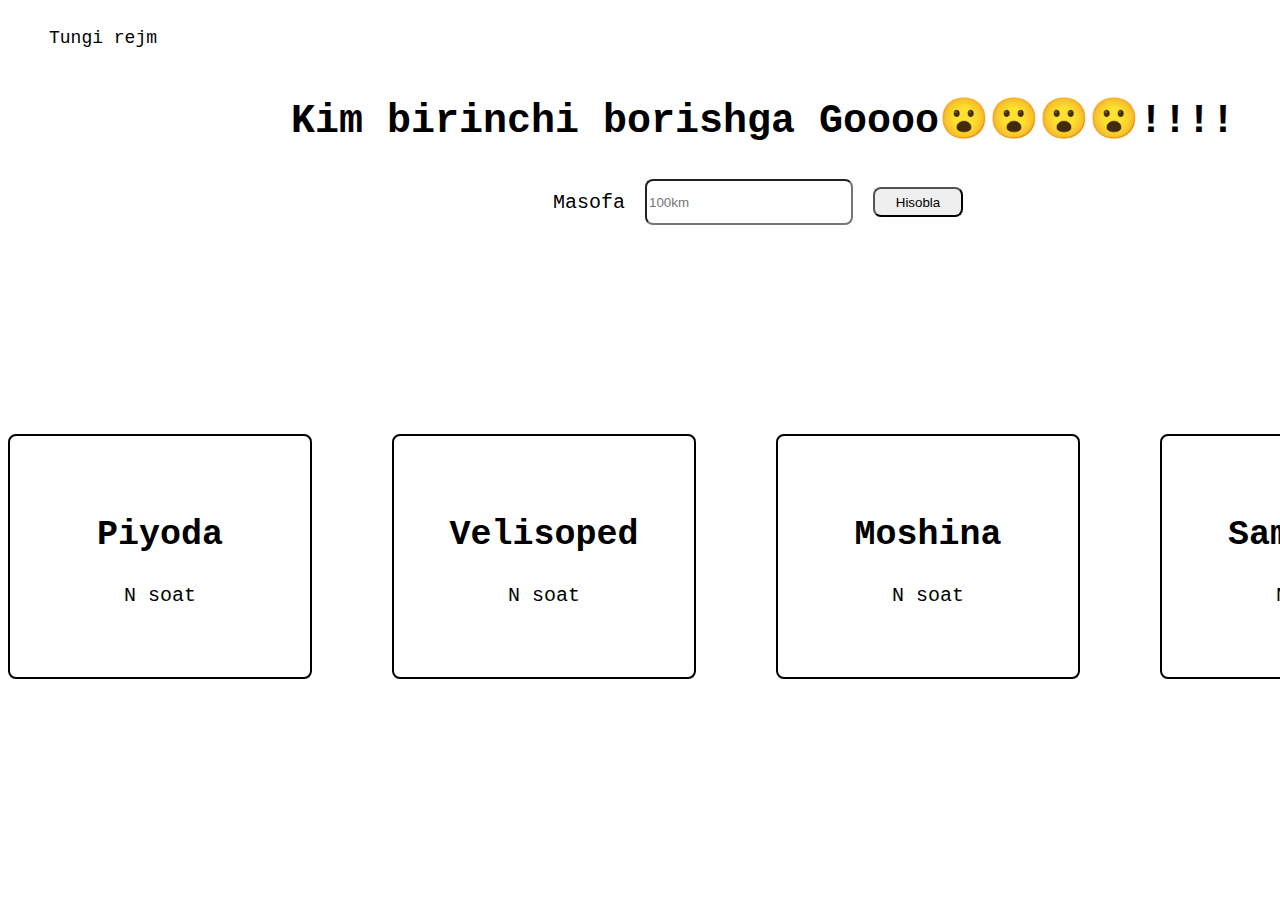
<file: index.html>
<!DOCTYPE html>
<html lang="en">
  <head>
    <meta charset="UTF-8" />
    <meta http-equiv="X-UA-Compatible" content="IE=edge" />
    <meta name="viewport" content="width=device-width, initial-scale=1.0" />
    <title>JAvaScript Masala</title>
    <link rel="stylesheet" href="style.css" />
  </head>
  <body>
    <div class="container">
      <div class="effect">Tungi rejm</div>
      <div class="tun">Kunduzgi rejm</div>
      <div class="wrapper">
        <h1 class="title">Kim birinchi borishga Goooo😮😮😮😮!!!!</h1>

        <div class="box">
          <p class="masofa">Masofa</p>
          <input id="input" type="text" placeholder="100km" />
          <button  class="button" type="submit">Hisobla</button>
        </div>
        <div class="cards">
          <div class="card">
            <h2 class="person">Piyoda</h2>
            <p class="distanse__person">N soat</p>
          </div>
          <div class="card card__3">
            <h2 class="bisicle">Velisoped</h2>
            <p class="distanse__bike">N soat</p>
          </div>
          <div class="card  card__4">
            <h2 class="car">Moshina</h2>
            <p class="distanse__car">N soat</p>
          </div>
          <div class="card card__5">
            <h2 class="plane">Samalyot</h2>
            <p class="distanse__plane">N soat</p>
          </div>
        </div>
      </div>
    </div>

    <script src="main.js"></script>
  </body>
</html>
</file>
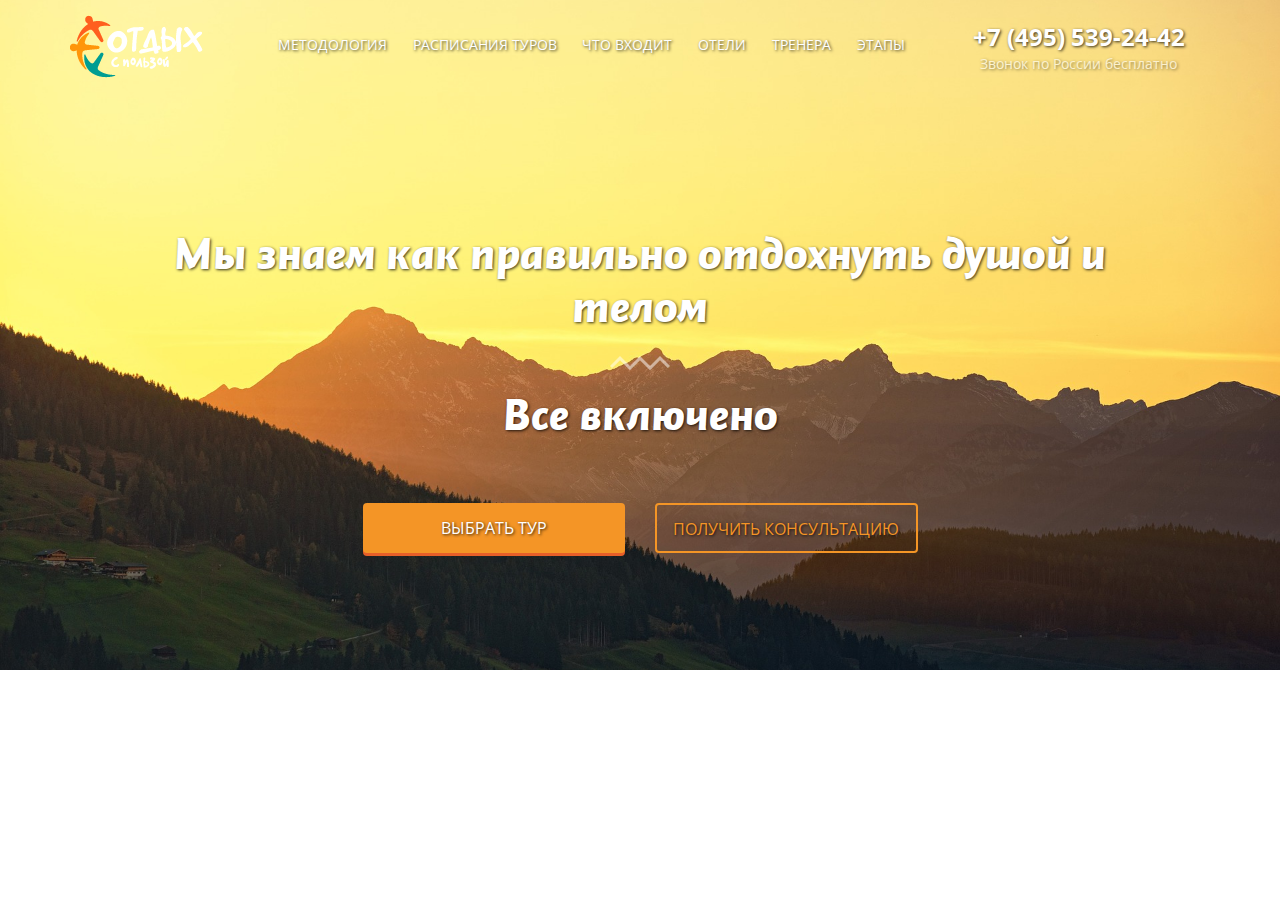
<file: dom-js-tutorial-main/index.html>
<!DOCTYPE html>
<html lang="en">

<head>
    <meta charset="UTF-8">
    <meta charset="utf-8">
    <meta http-equiv="X-UA-Compatible" content="IE=edge">
    <meta name="viewport" content="width=device-width, initial-scale=1">
    <title>Tour</title>

    <link rel="stylesheet" href="css/bootstrap.min.css">
    <link rel="stylesheet" href="css/animate.css">
    <link href="https://fonts.googleapis.com/css?family=Open+Sans:400,700&amp;subset=cyrillic" rel="stylesheet">
    <link rel="stylesheet" href="css/style.css">
</head>

<body>

    <!-- Modals -->
    <div class="modal">
        <button type="button" class="close" data-dismiss="modal" aria-label="Close"><span aria-hidden="true">&times;</span></button>
        <div class="modal_contact">
            <h3>Заполните форму и мы свяжемся с вами</h3>
            <div class="form">
                <form action="#" class="form-inline contactform_select">
                    <div class="input-group">
                        <div class="input-group-addon"><i class="fa fa-user " aria-hidden="true"></i>
                        </div>
                        <input class="contactform_name form-control" type="text" placeholder="Ваше имя" required minlength="2" name="name">
                    </div>
                    <div class="input-group">
                        <div class="input-group-addon contactform_phone"><i class="fa fa-phone" aria-hidden="true"></i></div>
                        <input class="contactform_phone form-control" type="text" placeholder="Телефон" required name="phone">
                    </div>
                    <div class="input-group">
                        <div class="input-group-addon contactform_mail"><i class="fa fa-envelope" aria-hidden="true"></i>
                        </div>
                        <input class="contactform_mail form-control" type="email" placeholder="E-mail" required name="mail">
                    </div>
                    <textarea cols="30" rows="3" placeholder="Сообщение" name="message"></textarea>
                    <div class="police center-block">
                        <div class="center-block text-center">
                            <input class="checkbox" type="checkbox" required>
                            <p class="text-center">Я согласен с политикой конфидециальности</p>
                        </div>
                    </div>
                    <button type="submit">отправить</button>
                </form>
            </div>
        </div>
    </div>

    <div class="thanks">
        <p>Спасибо за обращение!<br>Мы свяжемся с Вами в скором времени.</p>
        <button class="back">Вернуться на сайт</button>
    </div>
    <div class="overlay">
    </div>
    <!-- content -->
    <div class="main">

        <div class="container">
            <a id="up"></a>
            <div class="row">
                <div class="col-sm-2 col-sm-offset-0 col-xs-4 col-xs-offset-1 main_logo ">
                    <img src="icons/main-logo.png" alt="logo">
                </div>
                <div class="col-sm-7 main_nav">
                    <nav>
                        <ul>
                            <li><a href="#about">методология</a></li>
                            <li><a href="#sheldure">расписания туров</a></li>
                            <li><a href="#include">что входит</a></li>
                            <li><a href="#hotels">отели</a></li>
                            <li><a href="#personal">тренера</a></li>
                            <li><a href="#steps">этапы</a></li>
                        </ul>
                    </nav>
                </div>
                <div class="col-sm-3 col-sm-offset-0 col-xs-5 col-xs-offset-2 main_tel text-center">
                    <p class="main_tel_phone"><span>+7 (495) 539-24-42</span></p>
                    <p class="main_tel_title">Звонок по России бесплатно</p>
                </div>
            </div>
            <h1 class="main_title text-center">Мы знаем как правильно отдохнуть душой и телом</h1>
            <img src="icons/wawe.png" class="main_wawe center-block" alt="wawe">
            <h2 class="text-center wow pulse" data-wow-duration="2s" data-wow-iteration="2">Все включено</h2>
            <div class="row">
                <div class="col-sm-offset-3 col-sm-3">
                    <a href="#tour">
                        <div id="choose" class="main_btna text-center">выбрать тур</div>
                    </a>
                </div>
                <div class="col-sm-3">
                    <div id="receive" class="main_btn text-center contact"><span>получить</span> консультацию</div>
                </div>
            </div>
        </div>
    </div>

    <script src="js/script.js"></script>
</body>

</html>
</file>
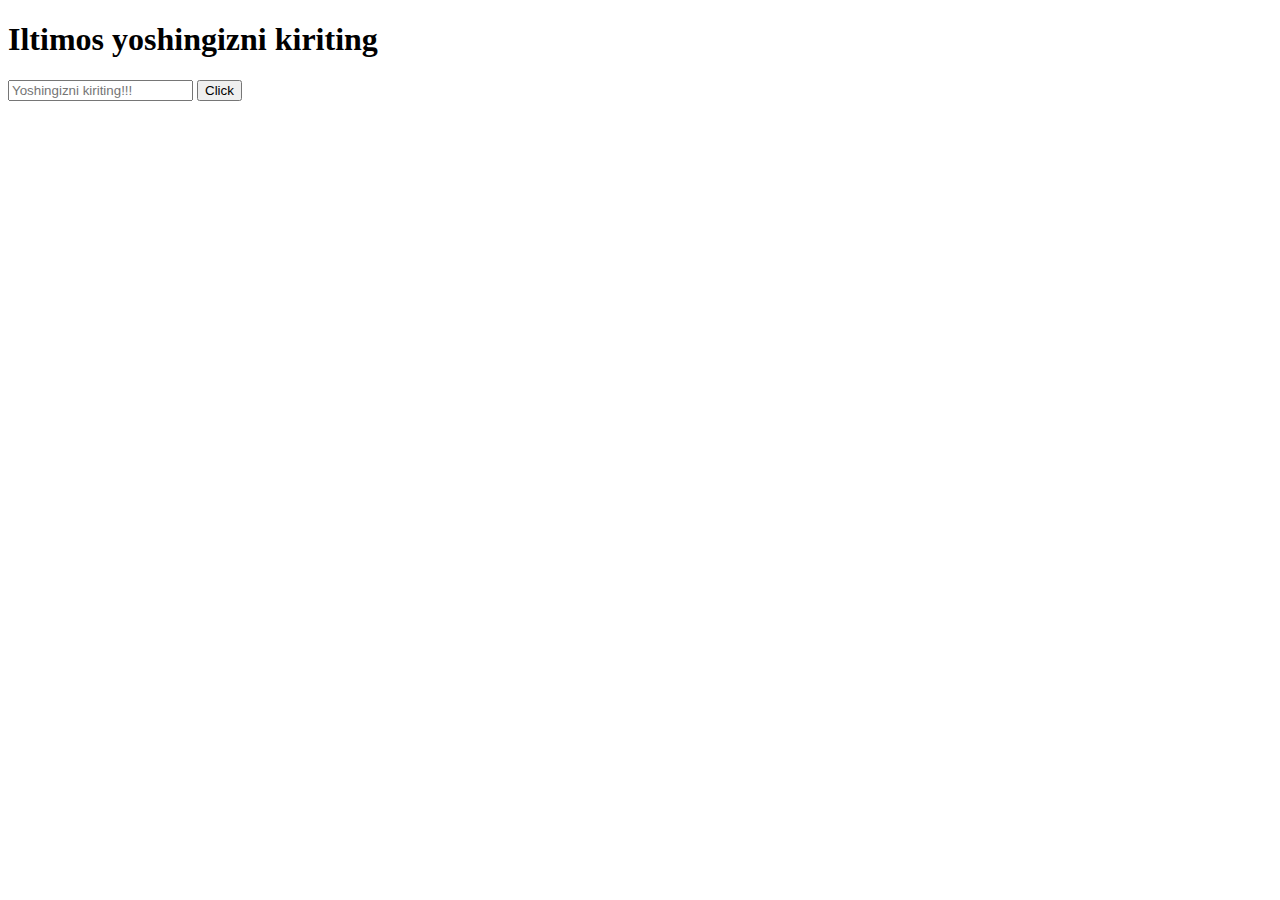
<file: Java Script/index.html>
<!DOCTYPE html>
<html lang="en">
  <head>
    <meta charset="UTF-8" />
    <meta http-equiv="X-UA-Compatible" content="IE=edge" />
    <meta name="viewport" content="width=device-width, initial-scale=1.0" />
    <title>Java Script</title>
    <!-- <link rel="stylesheet" href="style.css" /> -->
  </head>
  <body class="body body__2">
    <div class="container">
      <div class="wrapper">
        <h1>Iltimos yoshingizni kiriting</h1>

        <label for="submit">
          <input
            class="input"
            type="text"
            placeholder="Yoshingizni kiriting!!!"
          />
        </label>
        <button id="btn" type="submit">Click</button>
      </div>
    </div>
    <script src="main.js"></script>
  </body>
</html>
</file>
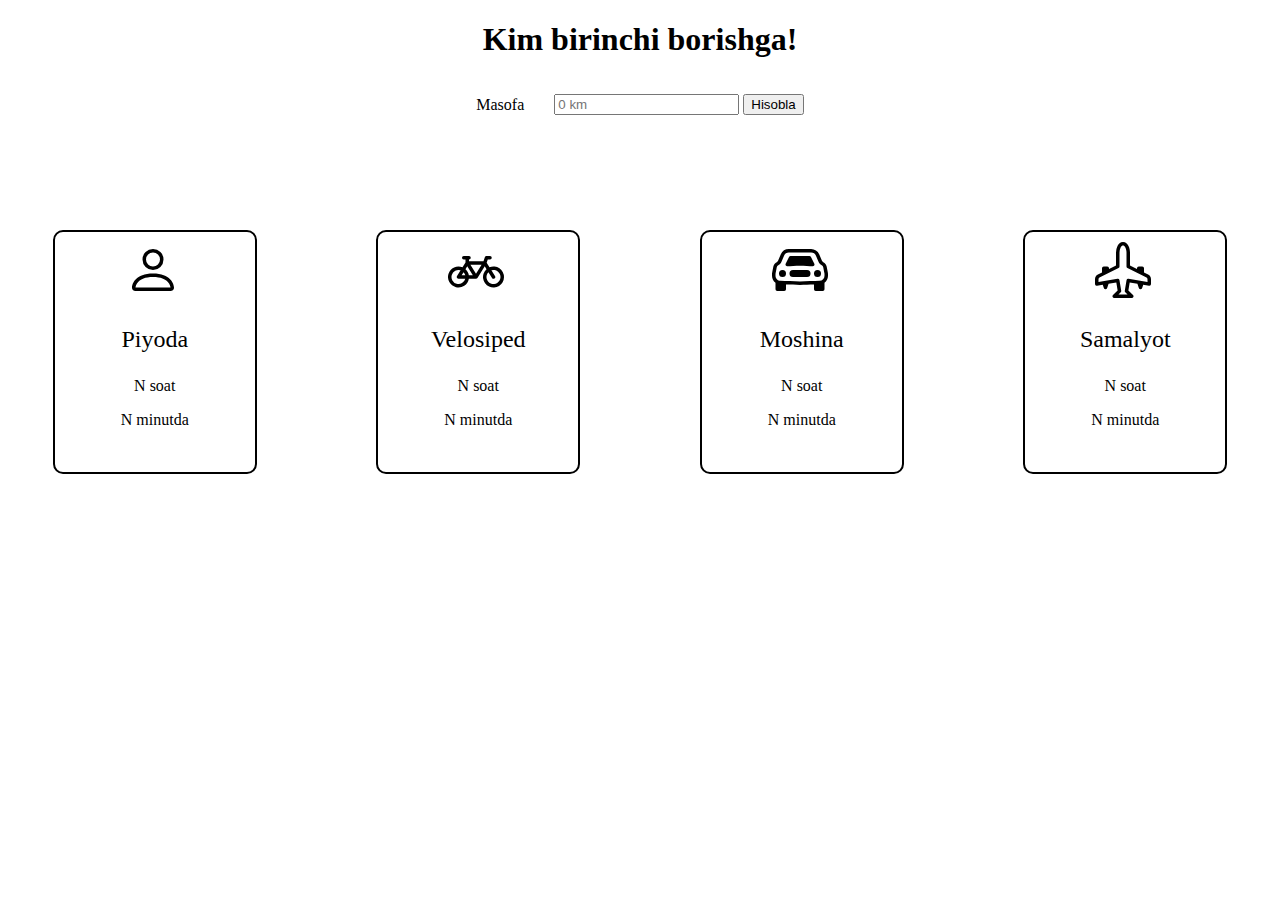
<file: Javascript-5-dars/index.html>
<!DOCTYPE html>
<html lang="en">
  <head>
    <meta charset="UTF-8" />
    <meta http-equiv="X-UA-Compatible" content="IE=edge" />
    <meta name="viewport" content="width=device-width, initial-scale=1.0" />
    <link rel="stylesheet" href="./style.css">
    <title>Document</title>
  </head>

  <body>
    <div class="container">
      <h1>Kim birinchi borishga!</h1>
      <div class="hero">
        <p class="text">Masofa</p>
        <form class="hero_form" action="">
          <input type="text" class="input" placeholder="0 km">
          <button class="btn" type="submit">Hisobla</button>
        </form>
      </div>
      <div class="boxes">
        <div class="box">
          <svg xmlns="http://www.w3.org/2000/svg" width="56" height="56" fill="currentColor" class="bi bi-person" viewBox="0 0 16 16">
            <path d="M8 8a3 3 0 1 0 0-6 3 3 0 0 0 0 6Zm2-3a2 2 0 1 1-4 0 2 2 0 0 1 4 0Zm4 8c0 1-1 1-1 1H3s-1 0-1-1 1-4 6-4 6 3 6 4Zm-1-.004c-.001-.246-.154-.986-.832-1.664C11.516 10.68 10.289 10 8 10c-2.29 0-3.516.68-4.168 1.332-.678.678-.83 1.418-.832 1.664h10Z"/>
          </svg>
          <p class="box__text">Piyoda</p>
          <p class="box__time1">N soat</p>
          <p class="box__minute1">N minutda</p>
        </div>
        <div class="box">
          <svg xmlns="http://www.w3.org/2000/svg" width="56" height="56" fill="currentColor" class="bi bi-bicycle" viewBox="0 0 16 16">
            <path d="M4 4.5a.5.5 0 0 1 .5-.5H6a.5.5 0 0 1 0 1v.5h4.14l.386-1.158A.5.5 0 0 1 11 4h1a.5.5 0 0 1 0 1h-.64l-.311.935.807 1.29a3 3 0 1 1-.848.53l-.508-.812-2.076 3.322A.5.5 0 0 1 8 10.5H5.959a3 3 0 1 1-1.815-3.274L5 5.856V5h-.5a.5.5 0 0 1-.5-.5zm1.5 2.443-.508.814c.5.444.85 1.054.967 1.743h1.139L5.5 6.943zM8 9.057 9.598 6.5H6.402L8 9.057zM4.937 9.5a1.997 1.997 0 0 0-.487-.877l-.548.877h1.035zM3.603 8.092A2 2 0 1 0 4.937 10.5H3a.5.5 0 0 1-.424-.765l1.027-1.643zm7.947.53a2 2 0 1 0 .848-.53l1.026 1.643a.5.5 0 1 1-.848.53L11.55 8.623z"/>
          </svg>
          <p class="box__text">Velosiped</p>
          <p class="box__time2">N soat</p>
          <p class="box__minute2">N minutda</p>
        </div>
        <div class="box">
          <svg xmlns="http://www.w3.org/2000/svg" width="56" height="56" fill="currentColor" class="bi bi-car-front" viewBox="0 0 16 16">
            <path d="M4 9a1 1 0 1 1-2 0 1 1 0 0 1 2 0Zm10 0a1 1 0 1 1-2 0 1 1 0 0 1 2 0ZM6 8a1 1 0 0 0 0 2h4a1 1 0 1 0 0-2H6ZM4.862 4.276 3.906 6.19a.51.51 0 0 0 .497.731c.91-.073 2.35-.17 3.597-.17 1.247 0 2.688.097 3.597.17a.51.51 0 0 0 .497-.731l-.956-1.913A.5.5 0 0 0 10.691 4H5.309a.5.5 0 0 0-.447.276Z"/>
            <path d="M2.52 3.515A2.5 2.5 0 0 1 4.82 2h6.362c1 0 1.904.596 2.298 1.515l.792 1.848c.075.175.21.319.38.404.5.25.855.715.965 1.262l.335 1.679c.033.161.049.325.049.49v.413c0 .814-.39 1.543-1 1.997V13.5a.5.5 0 0 1-.5.5h-2a.5.5 0 0 1-.5-.5v-1.338c-1.292.048-2.745.088-4 .088s-2.708-.04-4-.088V13.5a.5.5 0 0 1-.5.5h-2a.5.5 0 0 1-.5-.5v-1.892c-.61-.454-1-1.183-1-1.997v-.413a2.5 2.5 0 0 1 .049-.49l.335-1.68c.11-.546.465-1.012.964-1.261a.807.807 0 0 0 .381-.404l.792-1.848ZM4.82 3a1.5 1.5 0 0 0-1.379.91l-.792 1.847a1.8 1.8 0 0 1-.853.904.807.807 0 0 0-.43.564L1.03 8.904a1.5 1.5 0 0 0-.03.294v.413c0 .796.62 1.448 1.408 1.484 1.555.07 3.786.155 5.592.155 1.806 0 4.037-.084 5.592-.155A1.479 1.479 0 0 0 15 9.611v-.413c0-.099-.01-.197-.03-.294l-.335-1.68a.807.807 0 0 0-.43-.563 1.807 1.807 0 0 1-.853-.904l-.792-1.848A1.5 1.5 0 0 0 11.18 3H4.82Z"/>
          </svg>
          <p class="box__text">Moshina</p>
          <p class="box__time3">N soat</p>
          <p class="box__minute3">N minutda</p>
        </div>
        <div class="box">
          <svg xmlns="http://www.w3.org/2000/svg" width="56" height="56" fill="currentColor" class="bi bi-airplane-engines" viewBox="0 0 16 16">
            <path d="M8 0c-.787 0-1.292.592-1.572 1.151A4.347 4.347 0 0 0 6 3v3.691l-2 1V7.5a.5.5 0 0 0-.5-.5h-1a.5.5 0 0 0-.5.5v1.191l-1.17.585A1.5 1.5 0 0 0 0 10.618V12a.5.5 0 0 0 .582.493l1.631-.272.313.937a.5.5 0 0 0 .948 0l.405-1.214 2.21-.369.375 2.253-1.318 1.318A.5.5 0 0 0 5.5 16h5a.5.5 0 0 0 .354-.854l-1.318-1.318.375-2.253 2.21.369.405 1.214a.5.5 0 0 0 .948 0l.313-.937 1.63.272A.5.5 0 0 0 16 12v-1.382a1.5 1.5 0 0 0-.83-1.342L14 8.691V7.5a.5.5 0 0 0-.5-.5h-1a.5.5 0 0 0-.5.5v.191l-2-1V3c0-.568-.14-1.271-.428-1.849C9.292.591 8.787 0 8 0ZM7 3c0-.432.11-.979.322-1.401C7.542 1.159 7.787 1 8 1c.213 0 .458.158.678.599C8.889 2.02 9 2.569 9 3v4a.5.5 0 0 0 .276.447l5.448 2.724a.5.5 0 0 1 .276.447v.792l-5.418-.903a.5.5 0 0 0-.575.41l-.5 3a.5.5 0 0 0 .14.437l.646.646H6.707l.647-.646a.5.5 0 0 0 .14-.436l-.5-3a.5.5 0 0 0-.576-.411L1 11.41v-.792a.5.5 0 0 1 .276-.447l5.448-2.724A.5.5 0 0 0 7 7V3Z"/>
          </svg>
          <p class="box__text">Samalyot</p>
          <p class="box__time4">N soat</p>
          <p class="box__minute4">N minutda</p>
        </div>
      </div>
    </div>
    <script src="./vaqt.js"></script>
  </body>
</html>
</file>
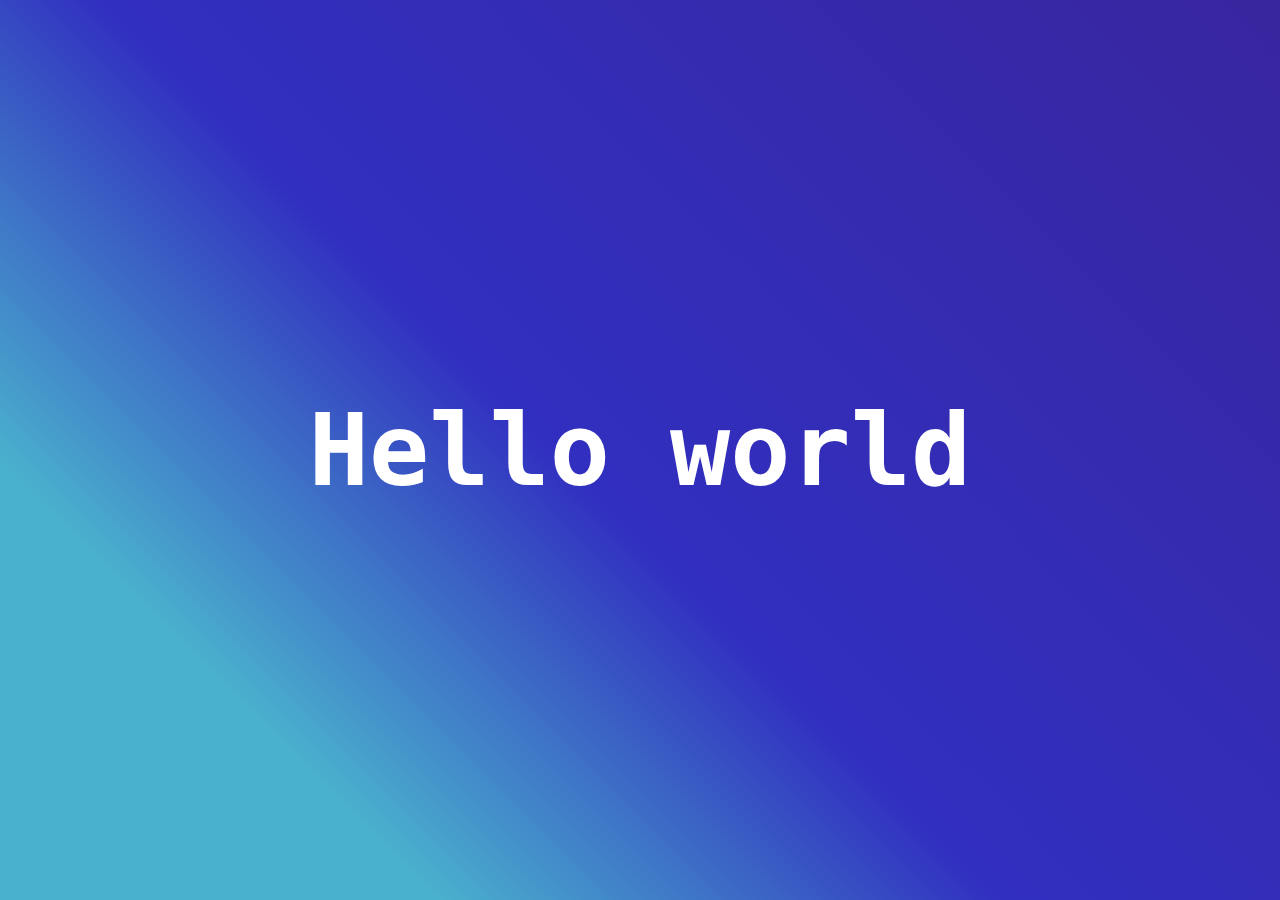
<file: Yangi jild (2)/index.html>
<!DOCTYPE html>
<html lang="en">

<head>
    <meta charset="UTF-8" />
    <meta http-equiv="X-UA-Compatible" content="IE=edge" />
    <meta name="viewport" content="width=device-width, initial-scale=1.0" />
    <title>Document</title>
    <link rel="stylesheet" href="main.css">
</head>

<body>

    <h1>Hello world</h1>


    <script src="script.js"></script>
</body>

</html>
</file>
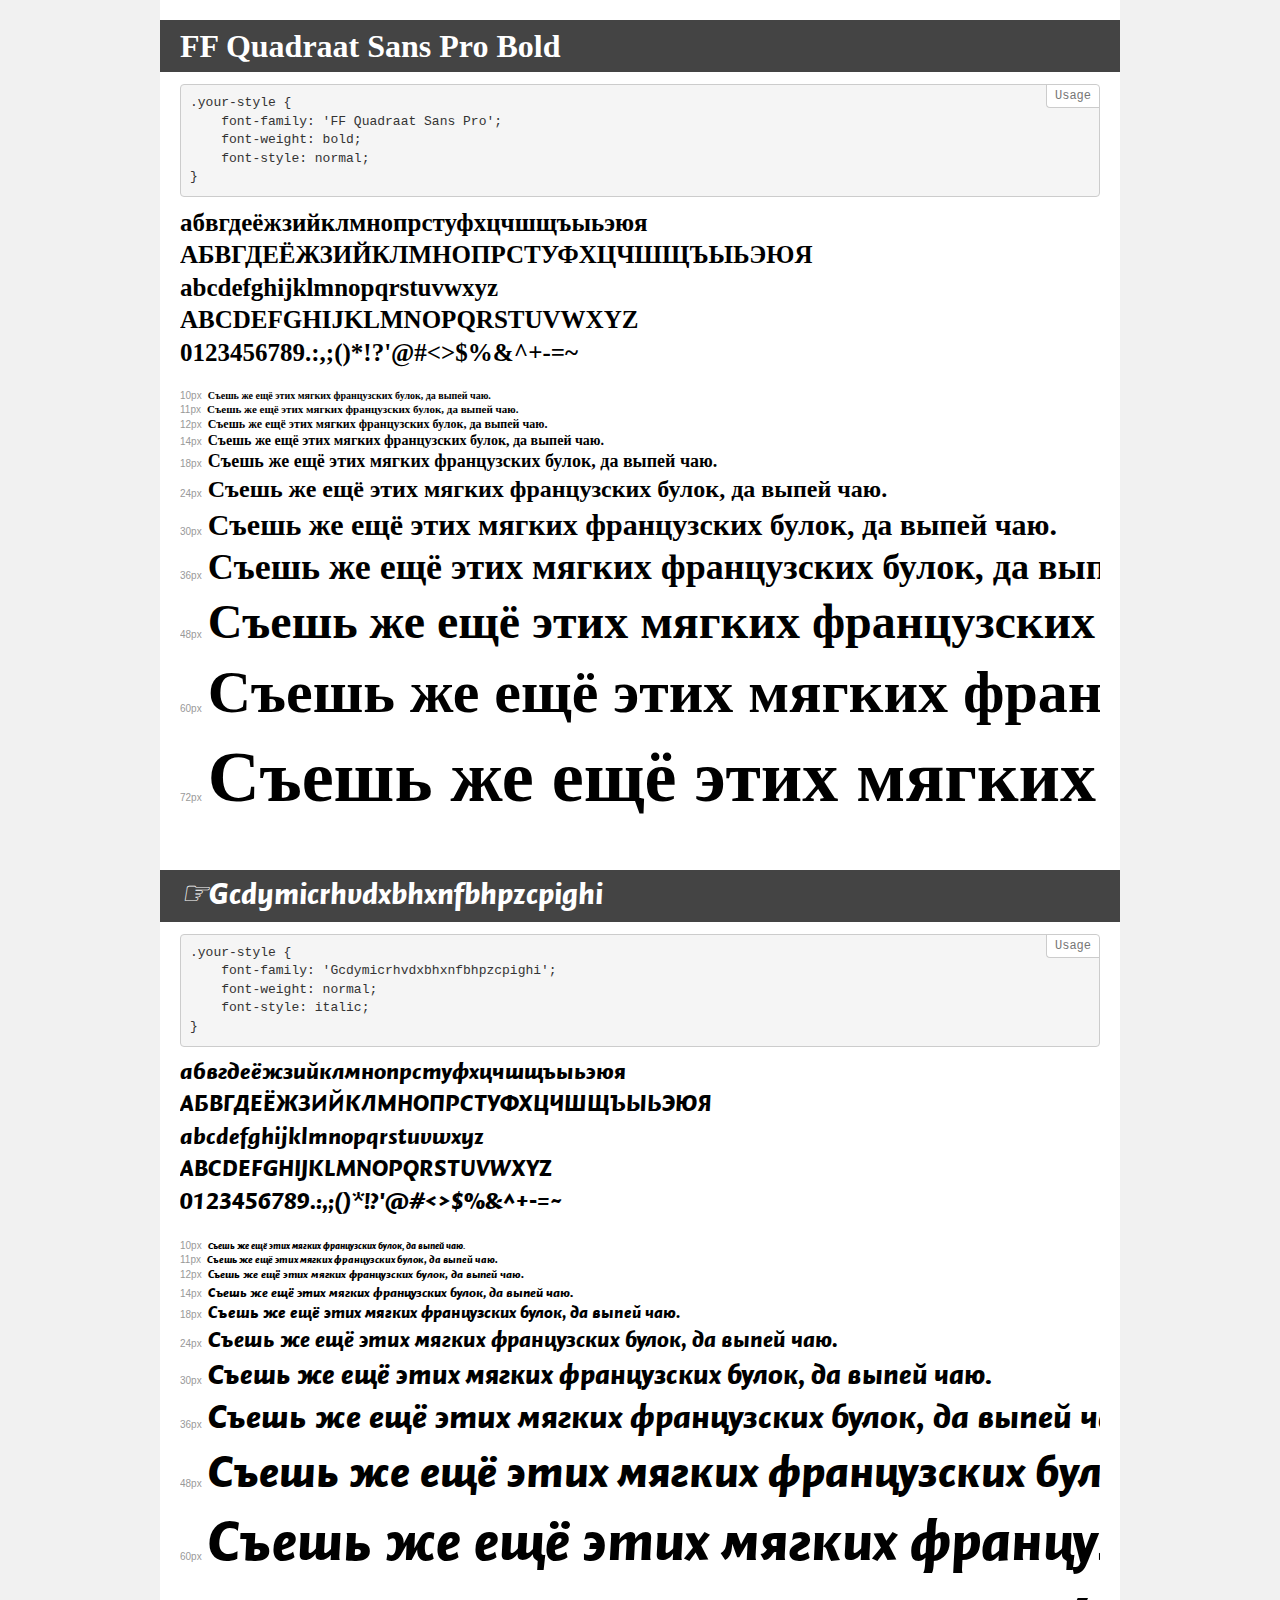
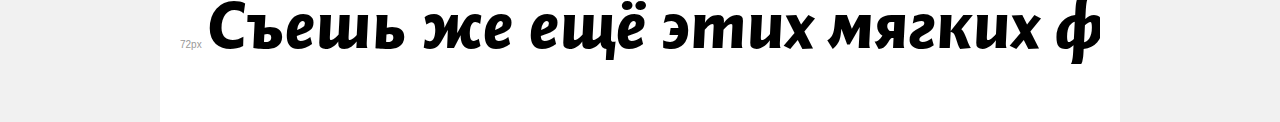
<file: dom-js-tutorial-main/fonts/demo.html>
<!DOCTYPE html>
<html>
<head>
    <meta charset="utf-8">
    <meta http-equiv="X-UA-Compatible" content="IE=edge">
    <meta name="viewport" content="width=device-width, initial-scale=1">
    <meta name="robots" content="noindex, noarchive">
    <title>Transfonter demo</title>
    <link href="stylesheet.css" rel="stylesheet">
    <style>
        /*
        http://meyerweb.com/eric/tools/css/reset/
        v2.0 | 20110126
        License: none (public domain)
        */
        html, body, div, span, applet, object, iframe,
        h1, h2, h3, h4, h5, h6, p, blockquote, pre,
        a, abbr, acronym, address, big, cite, code,
        del, dfn, em, img, ins, kbd, q, s, samp,
        small, strike, strong, sub, sup, tt, var,
        b, u, i, center,
        dl, dt, dd, ol, ul, li,
        fieldset, form, label, legend,
        table, caption, tbody, tfoot, thead, tr, th, td,
        article, aside, canvas, details, embed,
        figure, figcaption, footer, header, hgroup,
        menu, nav, output, ruby, section, summary,
        time, mark, audio, video {
            margin: 0;
            padding: 0;
            border: 0;
            font-size: 100%;
            font: inherit;
            vertical-align: baseline;
        }
        /* HTML5 display-role reset for older browsers */
        article, aside, details, figcaption, figure,
        footer, header, hgroup, menu, nav, section {
            display: block;
        }
        body {
            line-height: 1;
        }
        ol, ul {
            list-style: none;
        }
        blockquote, q {
            quotes: none;
        }
        blockquote:before, blockquote:after,
        q:before, q:after {
            content: '';
            content: none;
        }
        table {
            border-collapse: collapse;
            border-spacing: 0;
        }
        /* common styles */
        body {
            background: #f1f1f1;
            color: #000;
        }
        .page {
            background: #fff;
            width: 920px;
            margin: 0 auto;
            padding: 20px 20px 0 20px;
            overflow: hidden;
        }
        .font-container {
            overflow-x: auto;
            overflow-y: hidden;
            margin-bottom: 40px;
            line-height: 1.3;
            white-space: nowrap;
            padding-bottom: 5px;
        }
        h1 {
            position: relative;
            background: #444;
            font-size: 32px;
            color: #fff;
            padding: 10px 20px;
            margin: 0 -20px 12px -20px;
        }
        .letters {
            font-size: 25px;
            margin-bottom: 20px;
        }
        .s10:before {
            content: '10px';
        }
        .s11:before {
            content: '11px';
        }
        .s12:before {
            content: '12px';
        }
        .s14:before {
            content: '14px';
        }
        .s18:before {
            content: '18px';
        }
        .s24:before {
            content: '24px';
        }
        .s30:before {
            content: '30px';
        }
        .s36:before {
            content: '36px';
        }
        .s48:before {
            content: '48px';
        }
        .s60:before {
            content: '60px';
        }
        .s72:before {
            content: '72px';
        }
        .s10:before, .s11:before, .s12:before, .s14:before,
        .s18:before, .s24:before, .s30:before, .s36:before,
        .s48:before, .s60:before, .s72:before {
            font-family: Arial, sans-serif;
            font-size: 10px;
            font-weight: normal;
            font-style: normal;
            color: #999;
            padding-right: 6px;
        }
        pre {
            display: block;
            position: relative;
            padding: 9px;
            margin: 0 0 10px;
            font-family: Monaco, Menlo, Consolas, "Courier New", monospace !important;
            font-size: 13px;
            line-height: 1.428571429;
            color: #333;
            font-weight: normal !important;
            font-style: normal !important;
            background-color: #f5f5f5;
            border: 1px solid #ccc;
            overflow-x: auto;
            border-radius: 4px;
        }
        pre:after {
            display: block;
            position: absolute;
            right: 0;
            top: 0;
            content: 'Usage';
            line-height: 1;
            padding: 5px 8px;
            font-size: 12px;
            color: #767676;
            background-color: #fff;
            border: 1px solid #ccc;
            border-right: none;
            border-top: none;
            border-radius: 0 4px 0 4px;
            z-index: 10;
        }
        /* responsive */
        @media (max-width: 959px) {
            .page {
                width: auto;
                margin: 0;
            }
        }
    </style>
</head>
<body>
<div class="page">
    <div class="demo" style="font-family: 'FF Quadraat Sans Pro'; font-weight: bold; font-style: normal;">
        <h1>FF Quadraat Sans Pro Bold</h1>
        <pre>.your-style {
    font-family: 'FF Quadraat Sans Pro';
    font-weight: bold;
    font-style: normal;
}</pre>
        <div class="font-container">
            <p class="letters">
                абвгдеёжзийклмнопрстуфхцчшщъыьэюя<br>
АБВГДЕЁЖЗИЙКЛМНОПРСТУФХЦЧШЩЪЫЬЭЮЯ<br>
abcdefghijklmnopqrstuvwxyz<br>
ABCDEFGHIJKLMNOPQRSTUVWXYZ<br>
                0123456789.:,;()*!?'@#<>$%&^+-=~
            </p>
            <p class="s10" style="font-size: 10px;">Съешь же ещё этих мягких французских булок, да выпей чаю.</p>
            <p class="s11" style="font-size: 11px;">Съешь же ещё этих мягких французских булок, да выпей чаю.</p>
            <p class="s12" style="font-size: 12px;">Съешь же ещё этих мягких французских булок, да выпей чаю.</p>
            <p class="s14" style="font-size: 14px;">Съешь же ещё этих мягких французских булок, да выпей чаю.</p>
            <p class="s18" style="font-size: 18px;">Съешь же ещё этих мягких французских булок, да выпей чаю.</p>
            <p class="s24" style="font-size: 24px;">Съешь же ещё этих мягких французских булок, да выпей чаю.</p>
            <p class="s30" style="font-size: 30px;">Съешь же ещё этих мягких французских булок, да выпей чаю.</p>
            <p class="s36" style="font-size: 36px;">Съешь же ещё этих мягких французских булок, да выпей чаю.</p>
            <p class="s48" style="font-size: 48px;">Съешь же ещё этих мягких французских булок, да выпей чаю.</p>
            <p class="s60" style="font-size: 60px;">Съешь же ещё этих мягких французских булок, да выпей чаю.</p>
            <p class="s72" style="font-size: 72px;">Съешь же ещё этих мягких французских булок, да выпей чаю.</p>
        </div>
    </div>
    <div class="demo" style="font-family: 'Gcdymicrhvdxbhxnfbhpzcpighi'; font-weight: normal; font-style: italic;">
        <h1>☞Gcdymicrhvdxbhxnfbhpzcpighi</h1>
        <pre>.your-style {
    font-family: 'Gcdymicrhvdxbhxnfbhpzcpighi';
    font-weight: normal;
    font-style: italic;
}</pre>
        <div class="font-container">
            <p class="letters">
                абвгдеёжзийклмнопрстуфхцчшщъыьэюя<br>
АБВГДЕЁЖЗИЙКЛМНОПРСТУФХЦЧШЩЪЫЬЭЮЯ<br>
abcdefghijklmnopqrstuvwxyz<br>
ABCDEFGHIJKLMNOPQRSTUVWXYZ<br>
                0123456789.:,;()*!?'@#<>$%&^+-=~
            </p>
            <p class="s10" style="font-size: 10px;">Съешь же ещё этих мягких французских булок, да выпей чаю.</p>
            <p class="s11" style="font-size: 11px;">Съешь же ещё этих мягких французских булок, да выпей чаю.</p>
            <p class="s12" style="font-size: 12px;">Съешь же ещё этих мягких французских булок, да выпей чаю.</p>
            <p class="s14" style="font-size: 14px;">Съешь же ещё этих мягких французских булок, да выпей чаю.</p>
            <p class="s18" style="font-size: 18px;">Съешь же ещё этих мягких французских булок, да выпей чаю.</p>
            <p class="s24" style="font-size: 24px;">Съешь же ещё этих мягких французских булок, да выпей чаю.</p>
            <p class="s30" style="font-size: 30px;">Съешь же ещё этих мягких французских булок, да выпей чаю.</p>
            <p class="s36" style="font-size: 36px;">Съешь же ещё этих мягких французских булок, да выпей чаю.</p>
            <p class="s48" style="font-size: 48px;">Съешь же ещё этих мягких французских булок, да выпей чаю.</p>
            <p class="s60" style="font-size: 60px;">Съешь же ещё этих мягких французских булок, да выпей чаю.</p>
            <p class="s72" style="font-size: 72px;">Съешь же ещё этих мягких французских булок, да выпей чаю.</p>
        </div>
    </div>
</div>
</body>
</html>
</file>
<file: style.css>
body {
  font-family: monospace;
}

.body {
  background-color: rgb(0, 0, 0);
  color: white;
  font-family: monospace;
}

.body__2 {
  background-color: white;
  color: black;
  font-family: monospace;
}

.container {
  width: 1500px;
  margin: 0 auto;
  text-align: center;
}
h1 {
  position: relative;
  right: -100px;
  font-size: 40px;
}
.box {
  display: flex;
  align-items: center;
  justify-content: center;
  gap: 20px;
}

.cards {
  margin-top: 200px;
  display: flex;
  flex-wrap: wrap;
  gap: 80px;

  /* display: flex;
  align-items: center;
  justify-content: center;
  gap: 50px; */
}
.card {
  width: 200px;
  border: 2px solid black;
  text-align: center;
  padding: 50px;
  border-radius: 8px;
}
.card__2 {
  width: 200px;
  border: 2px solid aquamarine;
  text-align: center;
  padding: 50px;
  background-color: aquamarine;
  color: black;
  border-radius: 8px;
}
input {
  width: 200px;
  height: 40px;
  border-radius: 8px;
}
button {
  width: 90px;
  height: 30px;
  border-radius: 8px;
}
button:active {
  background-color: coral;
  border: none;
}
h2 {
  font-size: 35px;
}
p {
  font-size: 20px;
}

.effect {
  /* border: 1px solid black; */
  padding: 20px;
  width: 150px;
  display: flex;
  align-items: center;
  justify-content: center;
  border-radius: 10px;
  font-size: 18px;
  text-decoration: none;
  color: black;
}
.effect:hover {
  background-color: chocolate;
  color: white;
  transition: all 0.3s linear;
}
.effect:active {
  background-color: cyan;
  color: rgb(0, 0, 0);
  transition: all 0.3s linear;
}
.tun {
  position: relative;
  bottom: 60px;
  float: right;
  padding: 20px;
  width: 150px;
  display: flex;
  align-items: center;
  justify-content: center;
  border-radius: 10px;
  font-size: 18px;
  text-decoration: none;
  color: black;
}
.tun:hover {
  background-color: chocolate;
  color: white;
  transition: all 0.3s linear;
}
.tun:active {
  background-color: cyan;
  color: rgb(0, 0, 0);
  transition: all 0.3s linear;
}
</file>
<file: dom-js-tutorial-main/css/style.css>
@font-face {
    font-family: "Header";
    src: url("../fonts/Gcdymicrhvdxbhxnfbhpzcpighi.eot");
    src: url("../fonts/Gcdymicrhvdxbhxnfbhpzcpighi.eot?#iefix") format("embedded-opentype"), url("../fonts/Gcdymicrhvdxbhxnfbhpzcpighi.woff2") format("woff2"), url("../fonts/Gcdymicrhvdxbhxnfbhpzcpighi.woff") format("woff"), url("../fonts/Gcdymicrhvdxbhxnfbhpzcpighi.ttf") format("truetype"), url("../fonts/Gcdymicrhvdxbhxnfbhpzcpighi.svg#Gcdymicrhvdxbhxnfbhpzcpighi") format("svg");
    font-weight: normal;
    font-style: italic;
}

body {
    font-family: "Open Sans", sans-serif;
}

body h1,
body h2 {
    font-family: "Header";
}

.bold {
    font-weight: 700;
}

@-webkit-keyframes up {
    from {
        margin-top: 5rem;
    }
    33% {
        margin-top: 3rem;
    }
    66% {
        margin-top: 8rem;
    }
    to {
        margin-top: 5rem;
    }
}

@keyframes up {
    from {
        margin-top: 5rem;
    }
    33% {
        margin-top: 3rem;
    }
    66% {
        margin-top: 8rem;
    }
    to {
        margin-top: 5rem;
    }
}

html {
    font-size: 10px;
}

body {
    margin: 0;
    padding: 0;
}

a {
    color: inherit;
    text-decoration: none;
}

a:visited {
    text-decoration: none;
    color: inherit;
}

a:hover {
    text-decoration: none;
    color: inherit;
}

a:focus {
    text-decoration: none;
    color: inherit;
}

a:active {
    text-decoration: none;
    color: inherit;
}

.main {
    width: 100%;
    height: 67rem;
    background: url(../img/main-bg.jpg) center center no-repeat;
    background-size: cover;
    padding-top: 1rem;
    text-shadow: 1px 1px 3px rgba(0, 0, 0, 0.8);
}

.main_mobmenu {
    display: none;
}

.main_mobmenu_field {
    display: none;
}

.main_logo {
    height: 7rem;
    line-height: 7rem;
}

.main_nav {
    height: 7rem;
    line-height: 7rem;
}

.main_nav nav>ul {
    list-style-type: none;
    display: -webkit-box;
    display: -webkit-flex;
    display: -ms-flexbox;
    display: flex;
    -webkit-justify-content: space-around;
    -ms-flex-pack: distribute;
    justify-content: space-around;
    -webkit-box-align: center;
    -webkit-align-items: center;
    -ms-flex-align: center;
    align-items: center;
    padding: 0;
    margin: 0;
}

.main_nav nav>ul li {
    text-transform: uppercase;
    color: #fff;
    font-size: 1.4rem;
}

.main_nav nav>ul li a {
    padding: 0.5rem;
}

.main_nav nav>ul li a:hover {
    background-color: #000;
    border-radius: 5px;
}

.main_tel_phone {
    font-weight: 700;
    font-size: 2.4rem;
    margin: 0;
    padding-top: 1rem;
    color: #fff;
}

.main_tel_phone span {
    display: block;
}

.main_tel_title {
    margin: 0;
    color: #fff;
    opacity: 0.6;
}

.main_title {
    margin-top: 15rem;
    padding: 0 5% 0 5%;
    color: #fff;
    font-size: 4.8rem;
}

.main_wawe {
    margin-top: 2rem;
}

.main h2 {
    margin-top: 2rem;
    padding: 0 10% 0 10%;
    color: #fff;
    font-size: 4.8rem;
}

.main_btna {
    margin-top: 5rem;
    width: 100%;
    height: 5rem;
    line-height: 5rem;
    border-radius: 4px;
    background-color: #f49526;
    text-transform: uppercase;
    font-size: 1.6rem;
    color: #fff;
    cursor: pointer;
    box-shadow: 0 3px 0 0 #e75f28;
}

.main_btna:hover {
    box-shadow: 0 0 5px #fff;
}

.main_btn {
    margin-top: 5rem;
    width: 100%;
    height: 5rem;
    line-height: 4.9rem;
    border: 2px solid #f49526;
    border-radius: 4px;
    background-color: none;
    text-transform: uppercase;
    font-size: 1.6rem;
    color: #f49526;
    cursor: pointer;
}

.main_btn:hover {
    box-shadow: 0 0 5px #f49526;
}

.main_down {
    color: #fff;
}

.main_down i {
    margin-top: 5rem;
    opacity: 0.6;
    -webkit-animation: up 2s infinite linear;
    animation: up 2s infinite linear;
}

.rest {
    padding-top: 8rem;
    text-shadow: none;
}

.rest_title_1,
.rest_title_2,
.rest_title_3 {
    height: 5rem;
    color: #f49526;
    font-size: 4rem;
    line-height: 4.9rem;
    font-family: "Header";
}

.rest_title_2 img {
    width: 100%;
}

.rest_mobile {
    display: none;
}

.rest_descr {
    margin-top: 5rem;
}

.rest_descr p {
    font-size: 3.2rem;
    color: #abb7b7;
    line-height: 3.4rem;
}

.rest_descr p span {
    font-size: 1.6rem;
}

.rest_result {
    margin-top: 5rem;
}

.rest_result_img {
    padding-top: 1.2rem;
    float: left;
    height: 15rem;
    width: 10rem;
}

.rest_result_list {
    padding-top: 0.8rem;
}

.rest_result_list ul {
    list-style-image: url(../icons/oks.png);
    font-size: 1.6rem;
}

.rest_result_list ul li {
    line-height: 2.4rem;
    font-weight: 700;
}

.rest_bg {
    margin-top: 1rem;
    padding-top: 2rem;
    background-color: #f5f5f5;
}

.rest .blue {
    color: #1d9c91;
}

.rest_prev {
    height: 30rem;
    margin-top: 6rem;
}

.rest_prev_img {
    height: 15rem;
    width: 100%;
}

.rest_prev_img_1 {
    background: url(../img/preview_1.png) center center no-repeat;
}

.rest_prev_img_2 {
    background: url(../img/preview_2.png) center center no-repeat;
}

.rest_prev_img_3 {
    background: url(../img/preview_3.png) center center no-repeat;
}

.rest_prev p {
    height: 8rem;
    margin-top: 3rem;
    font-size: 1.6rem;
}

.tour {
    padding-top: 3rem;
}

.tour h1 {
    font-size: 4.8rem;
    font-weight: 700;
    text-align: center;
}

.tour_big {
    height: 50rem;
    margin-top: 4rem;
    background: url(../img/points_1.jpg) center center no-repeat;
    background-size: cover;
}

.tour_big_1 {
    background: url(../img/points_6.jpg) center center no-repeat;
    background-size: cover;
}

.tour_big_price {
    width: 50%;
    height: 8rem;
    float: left;
    position: absolute;
    bottom: 0;
    padding-left: 1rem;
    color: #fff;
}

.tour_big_price h3 {
    font-size: 3rem;
    margin: 0;
}

.tour_big_price p {
    margin: 0;
    font-size: 3.2rem;
    font-weight: 700;
}

.tour_big_date {
    width: 50%;
    height: 8rem;
    right: 3rem;
    position: absolute;
    bottom: 0;
    padding-left: 2rem;
    color: #fff;
    text-align: right;
    padding-top: 1rem;
}

.tour_big_date p {
    font-size: 1.4rem;
}

.tour_big_date_btn {
    width: 11rem;
    height: 3rem;
    border-radius: 4px;
    background-color: #1d9c91;
    position: absolute;
    right: 0;
    text-align: center;
    line-height: 2.8rem;
    cursor: pointer;
    -webkit-transition: all 0.2s;
    transition: all 0.2s;
}

.tour_big_date_btn:hover {
    -webkit-transform: scale(1.05);
    -ms-transform: scale(1.05);
    transform: scale(1.05);
}

.tour_small {
    height: 100%;
    margin-top: 4rem;
}

.tour_small .smallr {
    right: 1.5rem;
}

.tour_small_item {
    width: 100%;
    height: 50%;
    position: relative;
}

.tour_small_item_1 {
    height: 24rem;
    background: url(../img/points_2.jpg) no-repeat;
    background-size: cover;
}

.tour_small_item_2 {
    height: 24rem;
    margin-top: 2rem;
    background: url(../img/points_3.jpg) no-repeat;
    background-size: cover;
}

.tour_small_item_3 {
    height: 24rem;
    background: url(../img/points_4.jpg) no-repeat;
    background-size: cover;
}

.tour_small_item_4 {
    height: 24rem;
    margin-top: 2rem;
    background: url(../img/points_5.jpg) no-repeat;
    background-size: cover;
}

.tour_btns_sheldure {
    width: 24rem;
    height: 5rem;
    position: relative;
    margin: auto;
    margin-top: 4rem;
    background-color: #f49526;
    border-radius: 4px;
    text-transform: uppercase;
    font-size: 1.5rem;
    text-align: center;
    padding-left: 3rem;
    line-height: 5rem;
    cursor: pointer;
}

.tour_btns_sheldure:hover {
    box-shadow: 0 0 15px #f49526;
}

.tour_btns_sheldure i {
    position: absolute;
    left: 2rem;
    top: 1.3rem;
    font-size: 2.8rem;
}

.tour_btns_photo {
    width: 24rem;
    height: 5rem;
    position: relative;
    margin: auto;
    margin-top: 2rem;
    margin-bottom: 2rem;
    background-color: #1d9c91;
    border-radius: 4px;
    text-transform: uppercase;
    font-size: 1.5rem;
    text-align: center;
    padding-left: 3rem;
    line-height: 5rem;
    cursor: pointer;
}

.tour_btns_photo:hover {
    box-shadow: 0 0 15px #1d9c91;
}

.tour_btns_photo i {
    position: absolute;
    left: 5rem;
    top: 1.3rem;
    font-size: 2.8rem;
}

.services {
    background-size: cover;
    height: 100rem;
}

.services h1 {
    margin-top: 30rem;
    font-weight: 700;
    color: #fff;
    font-size: 5rem;
    text-shadow: 1px 1px 3px rgba(0, 0, 0, 0.8);
}

.services_layout {
    width: 100%;
    height: 45rem;
    margin-top: 5rem;
    background-color: rgba(0, 0, 0, 0.7);
}

.services_layout ul {
    margin-top: 7rem;
    font-size: 2rem;
    list-style-type: none;
    color: #fff;
}

.services_layout ul li {
    margin-bottom: 0.3rem;
    line-height: 3rem;
}

.services_layout ul i {
    color: #fae331;
    margin-right: 0.5rem;
}

.hotels h1 {
    margin-top: 7rem;
    font-weight: 700;
    font-size: 4.5rem;
}

.hotels_item {
    margin-top: 10rem;
    margin-right: 5rem;
    margin-left: 5rem;
}

.hotels_item img {
    width: 37rem;
    height: 30rem;
    margin: auto;
    box-shadow: 4px 4px 8px rgba(0, 0, 0, 0.5);
}

.hotels_item h3 {
    font-weight: 700;
}

.hotels_item p {
    font-size: 1.7rem;
}

.hotels_item .highlight {
    color: #f49526;
    font-size: 2rem;
    text-shadow: 1px 1px 3px #f49526;
}

.hotels .slick-slide {
    outline: none;
}

.hotels .slick-slide:focus {
    outline: none;
}

.hotels .prev {
    position: absolute;
    top: 50%;
    z-index: 49;
    width: 4rem;
    height: 4rem;
    border: 0;
    border-radius: 100%;
    left: 0;
    -webkit-transform: translateY(-50%);
    -ms-transform: translateY(-50%);
    transform: translateY(-50%);
    background: #1d9c91;
    color: #fff;
    font-size: 1rem;
    opacity: 0.6;
    box-shadow: 2px 2px 5px rgba(0, 0, 0, 0.5);
}

.hotels .prev:focus {
    outline: none;
}

.hotels .next {
    position: absolute;
    top: 50%;
    z-index: 49;
    width: 4rem;
    height: 4rem;
    border: 0;
    border-radius: 100%;
    right: 0;
    -webkit-transform: translateY(-50%);
    -ms-transform: translateY(-50%);
    transform: translateY(-50%);
    background: #1d9c91;
    color: #fff;
    font-size: 1rem;
    opacity: 0.6;
    box-shadow: 2px 2px 5px rgba(0, 0, 0, 0.5);
}

.hotels .next:focus {
    outline: none;
}

.result .slick-slide {
    outline: none;
}

.result .slick-slide:focus {
    outline: none;
}

.result h1 {
    margin-top: 10rem;
    font-size: 4rem;
    font-weight: 700;
}

.result h3 {
    font-size: 1.6rem;
}

.result_item {
    margin-top: 5rem;
}

.result_item_img img {
    margin: 0 auto;
    height: 30rem;
}

.result_item_polygon {
    height: 16rem;
    width: 28rem;
    background: url(../icons/Polygon.png) center center no-repeat;
    background-size: 100%;
}

.result_item_polygon p {
    margin-top: 0;
    text-align: center;
    padding: 5rem 2rem 0 3.5rem;
}

.result_item_polygon_name {
    font-size: 2rem;
    margin: 0;
    margin-top: 1rem;
    font-weight: 700;
}

.result_item_polygon_pos {
    font-size: 2rem;
    margin: 0;
    margin-top: 1rem;
    color: #1d9c91;
    font-weight: 700;
}

.result_item_descr {
    margin-top: 4rem;
}

.result_nav {
    margin-top: 1rem;
}

.result_nav_item {
    width: 70%;
    margin: auto;
    display: -webkit-box;
    display: -webkit-flex;
    display: -ms-flexbox;
    display: flex;
    -webkit-justify-content: space-around;
    -ms-flex-pack: distribute;
    justify-content: space-around;
}

.result_nav_item img {
    width: 9rem;
    height: 9rem;
    border-radius: 100%;
    border: 1px solid #1d9c91;
    margin-right: 1rem;
    cursor: pointer;
}

.steps {
    background-color: #f5f5f5;
    padding-bottom: 7rem;
}

.steps h1 {
    margin-top: 7rem;
    font-size: 4rem;
    font-weight: 700;
}

.steps h3 {
    font-size: 1.6rem;
}

.steps p {
    font-size: 1.6rem;
    text-transform: uppercase;
    margin-top: 1rem;
}

.steps_item {
    margin-top: 5rem;
}

.healthytour {
    height: 70rem;
    background: url(../img/mountains2_bg.jpg) center center no-repeat;
    background-size: cover;
}

.healthytour h1 {
    margin-top: 5rem;
    font-size: 4rem;
    font-weight: 700;
}

.healthytour p {
    margin-top: 3rem;
}

.contactform h1 {
    margin-top: 4rem;
    margin-bottom: 4rem;
    font-size: 4rem;
    font-weight: 700;
}

.contactform .form {
    width: 100%;
}

.contactform i {
    font-size: 2rem;
}

.contactform textarea {
    width: 100%;
    border: none;
    box-shadow: none;
    background-color: rgba(0, 0, 0, 0.08);
    border-radius: 4px;
    font-size: 1.6rem;
    padding: 1rem 2rem 1rem 2rem;
}

.contactform textarea:focus {
    border: none;
    box-shadow: none;
    outline: none;
}

.contactform_police {
    padding: 2rem 3rem 2rem 3rem;
}

.contactform_police .checkbox {
    width: 1.8rem;
    height: 1.8rem;
    margin-right: 0.5rem;
    margin-top: -0.3rem;
    display: inline;
}

.contactform_police .checkbox:focus {
    border: none;
    box-shadow: none;
    outline: none;
}

.contactform_police p {
    display: inline;
    font-size: 1.2rem;
    font-weight: 700;
}

.contactform button {
    width: 100%;
    height: 3.8rem;
    background-color: #f49526;
    border: none;
    border-radius: 4px;
    text-transform: uppercase;
    font-size: 1.8rem;
}

.contactform button:hover {
    box-shadow: 0 0 10px #f49526;
}

.contactform button:focus {
    border: none;
    box-shadow: none;
    outline: none;
}

.form-inline .form-control {
    width: 100%;
    height: 3.8rem;
    display: block;
    margin-bottom: 0;
    border: none;
    box-shadow: none;
    background-color: rgba(0, 0, 0, 0.08);
    font-size: 1.6rem;
}

.form-inline .input-group {
    width: 100%;
    margin-bottom: 2rem;
}

.form-inline .input-group .input-group-addon {
    width: 13%;
    border: none;
    box-shadow: none;
    background-color: rgba(0, 0, 0, 0.2);
}

.form-inline .select {
    background-color: rgba(29, 156, 145, 0.8);
    color: #fff;
}

option {
    height: 5rem;
}

.footer {
    padding-top: 3rem;
    padding-bottom: 2rem;
    background-color: #363636;
}

.footer p {
    color: #fff;
}

.footer .flex {
    display: -webkit-box;
    display: -webkit-flex;
    display: -ms-flexbox;
    display: flex;
    -webkit-justify-content: space-around;
    -ms-flex-pack: distribute;
    justify-content: space-around;
}

.footer_social {
    display: inline-block;
    margin-top: 1.8rem;
}

.footer_rights {
    margin-top: 3rem;
}

.footer_rights a {
    color: #f49526;
}

.upbtn {
    position: fixed;
    width: 7rem;
    height: 100vh;
    z-index: 49;
    bottom: 0;
    display: none;
}

.upbtn a {
    display: block;
    height: 100vh;
}

.upbtn a .fa {
    font-size: 5rem;
    margin-top: 90vh;
    display: block;
    margin-left: 2rem;
    color: #f49526;
}

.upbtn:hover {
    background-color: rgba(0, 0, 0, 0.2);
}

.modal {
    display: none;
    position: fixed;
    margin: 5rem 30% 0 30%;
    width: 40%;
    padding-bottom: 3rem;
    z-index: 100;
    box-shadow: 0 0 15px #f49526;
    border-radius: 10px;
    border: 1px solid #f49526;
    background-color: #fff;
}

.modal_contact {
    width: 80%;
    margin: auto;
    margin-top: 3rem;
}

.modal_contact h3 {
    text-align: center;
    margin-bottom: 4rem;
    line-height: 3rem;
}

.modal_contact .form-inline .form-control {
    width: 100%;
    height: 3.8rem;
    display: block;
    margin-bottom: 0;
    border: none;
    box-shadow: none;
    background-color: rgba(0, 0, 0, 0.08);
    font-size: 1.6rem;
}

.modal_contact .form-inline .input-group {
    width: 100%;
    margin-bottom: 1rem;
}

.modal_contact .form-inline .input-group .input-group-addon {
    width: 13%;
    border: none;
    box-shadow: none;
    background-color: rgba(0, 0, 0, 0.2);
}

.modal_contact .form-inline .select {
    background-color: rgba(29, 156, 145, 0.8);
    color: #fff;
}

.modal_contact button {
    width: 100%;
    height: 3.8rem;
    background-color: #f49526;
    border: none;
    border-radius: 4px;
    text-transform: uppercase;
    font-size: 1.8rem;
}

.modal_contact button:hover {
    box-shadow: 0 0 10px #f49526;
}

.modal_contact button:focus {
    outline: none;
}

.modal_contact textarea {
    width: 100%;
    border: none;
    box-shadow: none;
    background-color: rgba(0, 0, 0, 0.08);
    border-radius: 4px;
    font-size: 1.6rem;
    padding: 1rem 2rem 1rem 2rem;
}

.modal_contact textarea:focus {
    border: none;
    box-shadow: none;
    outline: none;
}

.modal_contact .police {
    padding: 1rem 3rem 1rem 3rem;
}

.modal_contact .police .checkbox {
    width: 1.8rem;
    height: 1.8rem;
    margin-right: 0.5rem;
    margin-top: -0.3rem;
    display: inline;
}

.modal_contact .police .checkbox:focus {
    border: none;
    box-shadow: none;
    outline: none;
}

.modal_contact .police p {
    display: inline;
    font-size: 1.2rem;
    font-weight: 700;
}

.thanks {
    display: none;
    position: fixed;
    width: 30%;
    background-color: #fff;
    margin: 5rem 35% 0 35%;
    z-index: 100;
    padding: 3rem 3rem 2rem 3rem;
    box-shadow: 0 0 15px #f49526;
    border-radius: 10px;
    border: 1px solid #f49526;
}

.thanks p {
    text-align: center;
    font-size: 2rem;
    font-weight: 700;
}

.thanks button {
    width: 60%;
    height: 3.8rem;
    margin: 0.5rem 20% 0 20%;
    background-color: #f49526;
    border: none;
    border-radius: 4px;
    text-transform: uppercase;
    font-size: 1.55rem;
    font-weight: 700;
}

.thanks button:hover {
    box-shadow: 0 0 10px #f49526;
}

.thanks button:focus {
    outline: none;
}

.overlay {
    display: none;
    width: 100%;
    height: 100%;
    position: fixed;
    z-index: 50;
    background-color: rgba(0, 0, 0, 0.7);
}

.close {
    margin-right: 1rem;
    margin-top: 0.2rem;
    color: #000;
    opacity: 1;
    font-size: 3rem;
}

.close:focus {
    outline: none;
}

@media (max-width: 1199px) {
    .main {
        height: 60rem;
    }
    .main_nav nav>ul>li {
        font-size: 1.2rem;
    }
    .main_title {
        margin-top: 9rem;
        font-size: 3.5rem;
    }
    .main h2 {
        font-size: 3.5rem;
    }
    .main_btn {
        font-size: 1.2rem;
    }
    .rest {
        padding-top: 5rem;
    }
    .rest_title_1,
    .rest_title_2,
    .rest_title_3 {
        font-size: 3.2rem;
    }
    .rest_descr {
        margin-top: 3rem;
    }
    .rest_descr p {
        font-size: 2.5rem;
        color: #abb7b7;
        line-height: 3.4rem;
    }
    .rest_descr p span {
        font-size: 1.3rem;
    }
    .rest_result {
        margin-top: 3rem;
    }
    .rest_result_img {
        height: 20rem;
    }
    .tour h1 {
        font-size: 3.5rem;
    }
    .services h1 {
        font-size: 3.5rem;
    }
    .hotels h1 {
        font-size: 3.5rem;
    }
    .hotels_item {
        margin-top: 7rem;
    }
    .hotels_item img {
        width: 27rem;
        height: 22rem;
    }
    .hotels h3 {
        height: 4rem;
    }
    .hotels .next {
        -webkit-transform: translateY(-100%);
        -ms-transform: translateY(-100%);
        transform: translateY(-100%);
    }
    .hotels .prev {
        -webkit-transform: translateY(-100%);
        -ms-transform: translateY(-100%);
        transform: translateY(-100%);
    }
    .contactform h1 {
        font-size: 3.5rem;
    }
    .contactform_police {
        padding: 1rem 2rem 1rem 2rem;
    }
    .contactform_police p {
        font-size: 1rem;
    }
    .healthytour {
        height: 60rem;
    }
    .healthytour h1 {
        font-size: 3.5rem;
    }
    .healthytour p {
        font-size: 1.4rem;
    }
    .footer {
        padding-top: 2rem;
    }
    .footer_social img {
        margin-top: 2rem;
    }
    .footer_rights {
        margin-top: 5rem;
    }
    .thanks p {
        font-size: 1.6rem;
    }
    .thanks button {
        font-size: 1.2rem;
        margin-top: 2rem;
    }
}

@media (max-width: 991px) {
    .main {
        height: 55rem;
    }
    .main_logo img {
        height: 5rem;
    }
    .main_nav nav>ul>li {
        font-size: 0.9rem;
    }
    .main_tel_phone {
        font-size: 1.6rem;
    }
    .main_tel_title {
        font-size: 1.3rem;
    }
    .main_title {
        margin-top: 7rem;
        font-size: 3.2rem;
    }
    .main h2 {
        font-size: 3.2rem;
    }
    .main_btn {
        font-size: 1rem;
        height: 4rem;
        line-height: 3.9rem;
    }
    .main_btna {
        font-size: 1.5rem;
        height: 4rem;
        line-height: 3.9rem;
    }
    .rest {
        padding-top: 5rem;
    }
    .rest_title_1,
    .rest_title_2,
    .rest_title_3 {
        font-size: 2.3rem;
    }
    .rest_descr {
        margin-top: 2rem;
    }
    .rest_descr p {
        font-size: 2rem;
        color: #abb7b7;
        line-height: 3.4rem;
    }
    .rest_descr p span {
        font-size: 1.3rem;
    }
    .rest_result {
        margin-top: 2rem;
    }
    .rest_result_img {
        height: 22rem;
        width: 9rem;
    }
    .rest_result_list ul>li {
        font-size: 1.4rem;
    }
    .rest_prev p {
        font-size: 1.4rem;
    }
    .tour h1 {
        font-size: 3.2rem;
    }
    .tour_big_price {
        line-height: 4rem;
        padding-top: 1rem;
    }
    .tour_big_price h3 {
        font-size: 2.5rem;
    }
    .tour_big_price p {
        font-size: 2rem;
    }
    .services h1 {
        margin-top: 25rem;
        font-size: 3.2rem;
    }
    .services_layout ul {
        font-size: 1.6rem;
        margin-top: 4rem;
    }
    .hotels h1 {
        font-size: 3.2rem;
    }
    .hotels_item {
        margin-top: 7rem;
    }
    .hotels_item img {
        width: 100%;
        height: 18rem;
    }
    .hotels h3 {
        height: 4rem;
        font-size: 2rem;
    }
    .hotels .next {
        -webkit-transform: translateY(-150%);
        -ms-transform: translateY(-150%);
        transform: translateY(-150%);
        right: 2rem;
    }
    .hotels .prev {
        -webkit-transform: translateY(-150%);
        -ms-transform: translateY(-150%);
        transform: translateY(-150%);
        left: 2rem;
    }
    .result h1 {
        font-size: 3.2rem;
    }
    .result_item_img {
        height: 24rem;
    }
    .result_item_img img {
        width: 100%;
        height: 25rem;
    }
    .result_item_polygon {
        height: 14rem;
        width: 20rem;
    }
    .result_item_polygon p {
        margin-top: 0;
        padding: 3.5rem 2rem 0 3.5rem;
        font-size: 1.2rem;
    }
    .result_item_polygon_name {
        font-size: 1.4rem;
    }
    .result_item_polygon_pos {
        font-size: 1.4rem;
    }
    .result_item_descr {
        margin-top: 4rem;
    }
    .result_nav {
        margin-top: 1rem;
    }
    .result_nav_item img {
        width: 9rem;
        height: 8rem;
    }
    .steps p {
        margin-top: 2rem;
    }
    .contactform h1 {
        font-size: 3.2rem;
    }
    .contactform_police {
        padding: 1rem 2rem 1rem 2rem;
    }
    .contactform_police p {
        font-size: 1rem;
    }
    .healthytour {
        height: 60rem;
    }
    .healthytour h1 {
        font-size: 3.5rem;
    }
    .healthytour p {
        font-size: 1.3rem;
    }
    .footer {
        padding-top: 2rem;
        padding-bottom: 2rem;
        background-color: #363636;
    }
    .footer p {
        color: #fff;
        font-size: 1rem;
    }
    .footer .flex {
        display: -webkit-box;
        display: -webkit-flex;
        display: -ms-flexbox;
        display: flex;
        -webkit-justify-content: space-around;
        -ms-flex-pack: distribute;
        justify-content: space-around;
    }
    .footer_social {
        display: inline-block;
    }
    .footer_social a img {
        margin-top: 0;
        width: 3.5rem;
        height: 3.5rem;
    }
    .footer_rights {
        margin-top: 3rem;
        text-align: right;
    }
    .footer_rights a {
        color: #f49526;
    }
    .thanks {
        padding: 3rem 1rem 3rem 1rem;
        width: 40%;
        margin-right: 30%;
        margin-left: 30%;
    }
    .thanks p {
        font-size: 1.6rem;
    }
    .thanks button {
        font-size: 1.2rem;
        margin-top: 2rem;
    }
}

@media (max-width: 768px) {
    .main {
        height: 55rem;
        padding-top: 3rem;
    }
    .main_mobmenu {
        display: block;
        position: fixed;
        top: 0;
        height: 3rem;
        width: 100%;
        z-index: 999;
        background-color: rgba(244, 149, 38, 0.9);
    }
    .main_mobmenu_triger {
        text-align: center;
        text-shadow: 1px 1px 3px rgba(0, 0, 0, 0.1);
        font-size: 2rem;
        width: 100%;
        margin: 0 auto;
        margin-top: 0.6rem;
    }
    .main_mobmenu_field {
        display: block;
        position: fixed;
        width: 100%;
        height: 15rem;
        background-color: rgba(244, 149, 38, 0.9);
        margin-bottom: -3rem;
        padding-top: 2rem;
        z-index: 999;
        -webkit-transition: 0.7s;
        transition: 0.7s;
        -webkit-transform: translateY(-20rem);
        -ms-transform: translateY(-20rem);
        transform: translateY(-20rem);
    }
    .main_mobmenu_field ul {
        padding-left: 2.5rem;
        text-align: center;
    }
    .main_mobmenu_field_active {
        -webkit-transform: translateY(0);
        -ms-transform: translateY(0);
        transform: translateY(0);
    }
    .main_mobmenu_field_list {
        float: left;
        width: 50%;
        text-align: center;
        color: ;
        text-shadow: 1px 1px 3px rgba(0, 0, 0, 0.1);
        font-size: 1.8rem;
        text-transform: uppercase;
    }
    .main_mobmenu_field_list ul {
        list-style-type: none;
    }
    .main_mobmenu_field_list ul li {
        margin-bottom: 0.5rem;
        font-weight: 700;
    }
    .main_nav {
        display: none;
    }
    .main_title {
        margin-top: 7rem;
        font-size: 2.5rem;
    }
    .main h2 {
        font-size: 3rem;
    }
    .main_btn {
        width: 50%;
        margin: 5rem 25% 5rem 25%;
        margin-top: 2rem;
    }
    .main_btna {
        width: 50%;
        margin: 5rem 25% 5rem 25%;
        margin-bottom: 0;
    }
    .main_down {
        display: none;
    }
    .rest {
        padding-top: 5rem;
    }
    .rest_title_1,
    .rest_title_2,
    .rest_title_3 {
        font-size: 1.9rem;
        line-height: 2rem;
    }
    .rest_title_2 img {
        width: 120%;
    }
    .rest_descr {
        margin-top: 2rem;
        display: none;
    }
    .rest_mobile {
        display: block;
        margin-top: 2rem;
    }
    .rest_mobile ul {
        padding-top: 1rem;
        list-style-type: circle;
        padding-left: 0;
    }
    .rest_mobile ul li {
        font-weight: 700;
        color: rgba(0, 0, 0, 0.6);
    }
    .rest_result {
        margin-top: 2rem;
    }
    .rest_result_img {
        display: none;
    }
    .rest_result_list ul {
        padding-left: 0;
    }
    .rest_prev {
        margin-top: 0;
        padding-top: 5rem;
    }
    .tour h1 {
        font-size: 2.5rem;
    }
    .services h1 {
        margin-top: 5rem;
        font-size: 3.2rem;
    }
    .services_layout {
        height: 70rem;
        padding-top: 0.5rem;
    }
    .services_layout ul {
        font-size: 1.3rem;
        margin-top: 4rem;
    }
    .hotels h1 {
        font-size: 2.5rem;
        margin-top: 11rem;
    }
    .hotels_item {
        margin-top: 7rem;
    }
    .hotels_item img {
        width: 100%;
        height: 18rem;
    }
    .hotels h3 {
        height: 4rem;
        font-size: 2rem;
    }
    .hotels .next {
        -webkit-transform: translateY(-150%);
        -ms-transform: translateY(-150%);
        transform: translateY(-150%);
        right: 2rem;
    }
    .hotels .prev {
        -webkit-transform: translateY(-150%);
        -ms-transform: translateY(-150%);
        transform: translateY(-150%);
        left: 2rem;
    }
    .hotels .slick-dots {
        margin-bottom: 0;
    }
    .hotels .slick-dots li button:before {
        font-size: 5rem;
    }
    .result h1 {
        font-size: 3.2rem;
        margin-top: 5rem;
    }
    .result_item_img {
        height: 24rem;
    }
    .result_item_img img {
        width: 22rem;
        height: 22rem;
    }
    .result_item_polygon {
        height: 15rem;
        width: 13rem;
        background: none;
    }
    .result_item_polygon p {
        margin-top: 0;
        font-size: 1.2rem;
        text-align: left;
        padding: 0;
        padding-top: 3rem;
    }
    .result_item_polygon_name {
        font-size: 1.4rem;
        margin-top: 0;
    }
    .result_item_polygon_pos {
        font-size: 1.4rem;
    }
    .result_item_descr {
        margin-top: 4rem;
    }
    .result_nav {
        display: none;
    }
    .result .slick-dots {
        margin-bottom: 0;
    }
    .result .slick-dots li button:before {
        font-size: 5rem;
    }
    .steps p {
        margin-top: 2rem;
    }
    .contactform h1 {
        font-size: 3.2rem;
    }
    .contactform_police {
        padding: 1rem 2rem 1rem 2rem;
    }
    .contactform_police .checkbox {
        top: 0.5rem;
    }
    .contactform_police p {
        font-size: 1rem;
    }
    .footer .flex {
        padding-left: 2.2rem;
    }
    .footer p {
        color: #fff;
        font-size: 0.8rem;
    }
    .footer_social a img {
        margin-top: 0;
        margin-right: 1rem;
        width: 3rem;
        height: 3rem;
    }
    .modal {
        width: 80%;
        margin: 4rem 10% 0 10%;
    }
    .modal .police .checkbox {
        top: 0.5rem;
    }
    .thanks {
        padding: 3rem 1rem 3rem 1rem;
        width: 50%;
        margin-right: 25%;
        margin-left: 25%;
    }
    .thanks p {
        font-size: 1.4rem;
    }
    .upbtn {
        width: 4rem;
    }
    .upbtn a .fa {
        font-size: 3rem;
        margin-left: 1rem;
    }
}

@media (max-width: 425px) {
    .main_tel_phone {
        font-size: 1.1rem;
    }
    .main_tel_title {
        font-size: 1.2rem;
        line-height: 1.4rem;
        margin-top: 0.3rem;
    }
    .main_title {
        font-size: 2rem;
        margin-top: 5rem;
        line-height: 2.3rem;
    }
    .main_btn {
        font-size: 0.9rem;
    }
    .rest_title_1,
    .rest_title_2,
    .rest_title_3 {
        font-size: 1.9rem;
        text-align: left;
        line-height: 2.4rem;
    }
    .rest_title_2 {
        width: 25%;
        padding-top: 1rem;
    }
    .rest_mobile {
        font-size: 1.2rem;
    }
    .rest_result_list ul li {
        font-size: 1.05rem;
        line-height: 1.8rem;
    }
    .tour h1 {
        font-size: 1.9rem;
        margin-top: 7rem;
        margin-bottom: 0;
    }
    .services h1 {
        font-size: 2rem;
    }
    .services_layout {
        padding-top: 0.1rem;
    }
    .services_layout ul {
        padding-left: 0.5rem;
        text-align: center;
    }
    .services_layout ul li {
        font-size: 1.3rem;
        line-height: 2.5rem;
    }
    .hotels h1 {
        font-size: 2.3rem;
        margin-top: 6rem;
    }
    .result h1 {
        font-size: 2.3rem;
    }
    .result_item img {
        height: 15rem;
        width: 15rem;
        margin-left: -2rem;
    }
    .result_item_polygon {
        height: 7rem;
        margin-left: -2rem;
    }
    .result_item_polygon p {
        padding-top: 0;
    }
    .result_item_polygon_name {
        margin-top: 1rem;
        margin-left: -2rem;
    }
    .result_item_polygon_pos {
        margin-left: -2rem;
    }
    .result_item_descr {
        margin-top: -1rem;
        font-size: 1.2rem;
    }
    .healthytour {
        height: 70rem;
    }
    .healthytour p {
        font-size: 1.3rem;
    }
    .footer p {
        font-size: 0.6rem;
    }
    .footer_rights {
        margin-top: 2rem;
    }
    .footer_social a img {
        margin-top: 0;
        width: 2rem;
        height: 2rem;
    }
    .modal {
        width: 80%;
        margin: 4rem 10% 0 10%;
    }
    .modal h3 {
        font-size: 1.7rem;
        text-align: center;
        margin-bottom: 2rem;
    }
    .modal_contact .form-inline .form-control {
        font-size: 1.4rem;
    }
    .modal_contact textarea {
        font-size: 1.4rem;
    }
    .modal .police {
        padding: 1rem 0 2rem 0;
    }
    .modal .police .checkbox {
        top: 0.5rem;
    }
    .thanks {
        padding: 2rem 0.6rem 3rem 0.6rem;
        width: 60%;
        margin-right: 20%;
        margin-left: 20%;
    }
    .thanks p {
        font-size: 1.2rem;
    }
    .thanks button {
        font-size: 1.1rem;
        margin-top: 1.7rem;
    }
    .upbtn {
        width: 4rem;
    }
    .upbtn a .fa {
        font-size: 3rem;
        margin-left: 1rem;
    }
}
</file>
<file: Java Script/style.css>
.body{
  background-color: black;
  color: aqua;
}

.body__2{
  background-color: white;
  color: black;
}
</file>
<file: Javascript-5-dars/style.css>
h1{
    text-align: center;
}

.hero{
    display: flex;
    align-items: center;
    justify-content: center;
    gap: 30px;
}
.boxes{
    display: flex;
    gap: 30px;
    justify-content: space-around;
    margin-top: 100px;
}
@media screen and (max-width: 900px) {
    .boxes{
        flex-wrap: wrap;
    }
}
.box{
    width: 200px;
    height: 240px;
    border-radius: 10px;
    border: 2px solid #000;
    
}
svg{
    margin-left: 70px;
    margin-top: 10px;
}
.box__text{
    text-align: center;
    font-size: 1.5rem;
}
.box__time1, .box__time2, .box__time3, .box__time4{
    text-align: center;
    font-size: 1rem;
}
.box__minute1, .box__minute2, .box__minute3, .box__minute4{
    text-align: center;
    font-size: 1rem;
}
</file>
<file: Yangi jild (2)/main.css>
* {
    margin: 0;
    padding: 0;
    box-sizing: border-box;
}

body {
    margin: 0;
    padding: 0;
    box-sizing: border-box;
    background-image: linear-gradient( 45deg, #4ab1cd 20%, #312fc0 46%, #461661 200%, #e43d37 80%);
    background-repeat: no-repeat;
    background-size: cover;
}

h1 {
    width: 100%;
    height: 100vh;
    display: flex;
    align-items: center;
    justify-content: center;
    color: white;
    font-size: 100px;
    font-family: monospace;
}
</file>
<file: dom-js-tutorial-main/fonts/stylesheet.css>
@font-face {
    font-family: 'Gcdymicrhvdxbhxnfbhpzcpighi';
    src: url('Gcdymicrhvdxbhxnfbhpzcpighi.eot');
    src: url('Gcdymicrhvdxbhxnfbhpzcpighi.eot?#iefix') format('embedded-opentype'),
        url('Gcdymicrhvdxbhxnfbhpzcpighi.woff2') format('woff2'),
        url('Gcdymicrhvdxbhxnfbhpzcpighi.woff') format('woff'),
        url('Gcdymicrhvdxbhxnfbhpzcpighi.ttf') format('truetype'),
        url('Gcdymicrhvdxbhxnfbhpzcpighi.svg#Gcdymicrhvdxbhxnfbhpzcpighi') format('svg');
    font-weight: normal;
    font-style: italic;
}
</file>
